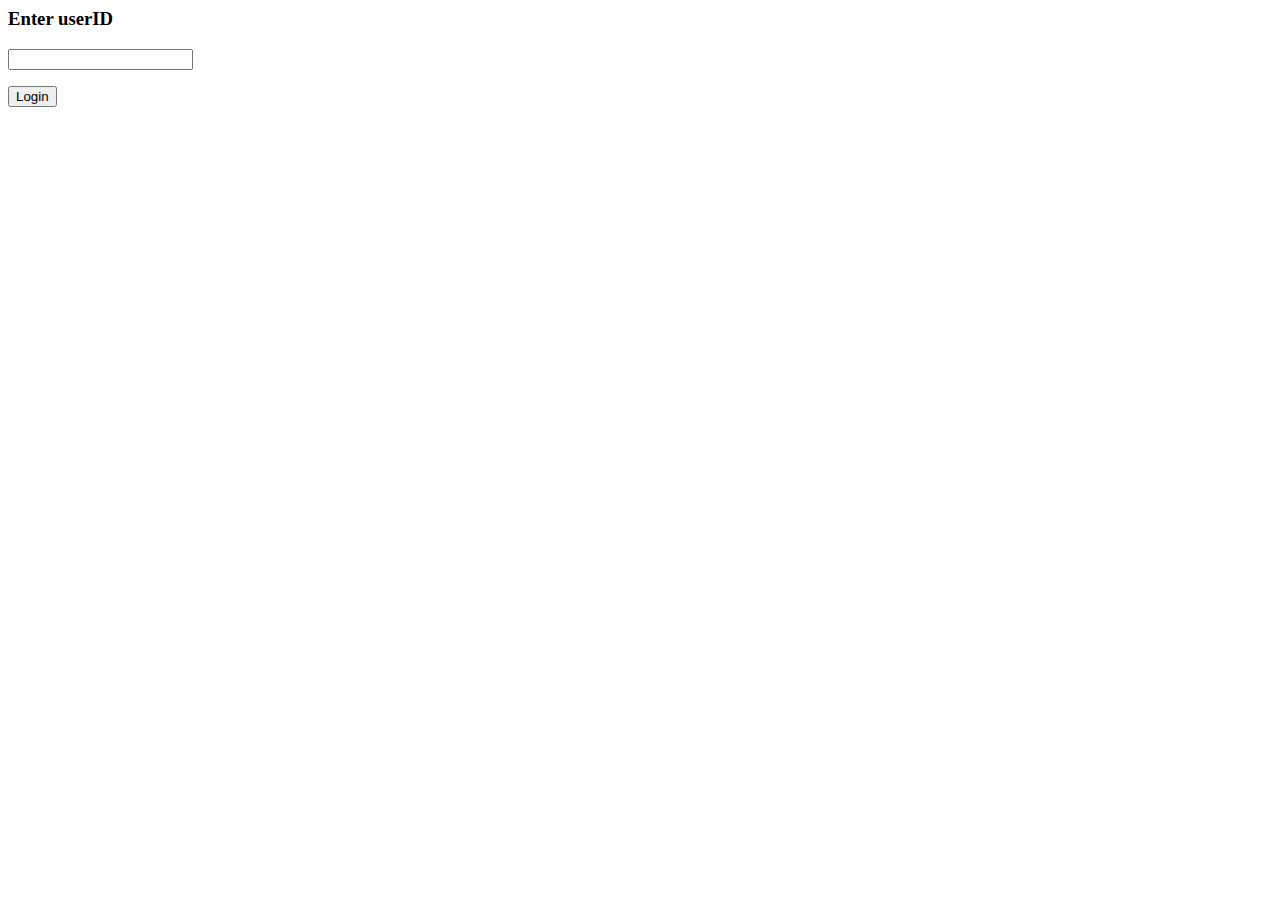
<file: practiceflask/templates/index.html>
<html>

<body>
    <form action="/setcookie" method="POST">
        <p>
        <h3>Enter userID</h3>
        </p>
        <p><input type='text' name='nm' /></p>
        <p><input type='submit' value='Login' /></p>
    </form>
</body>

</html>
</file>
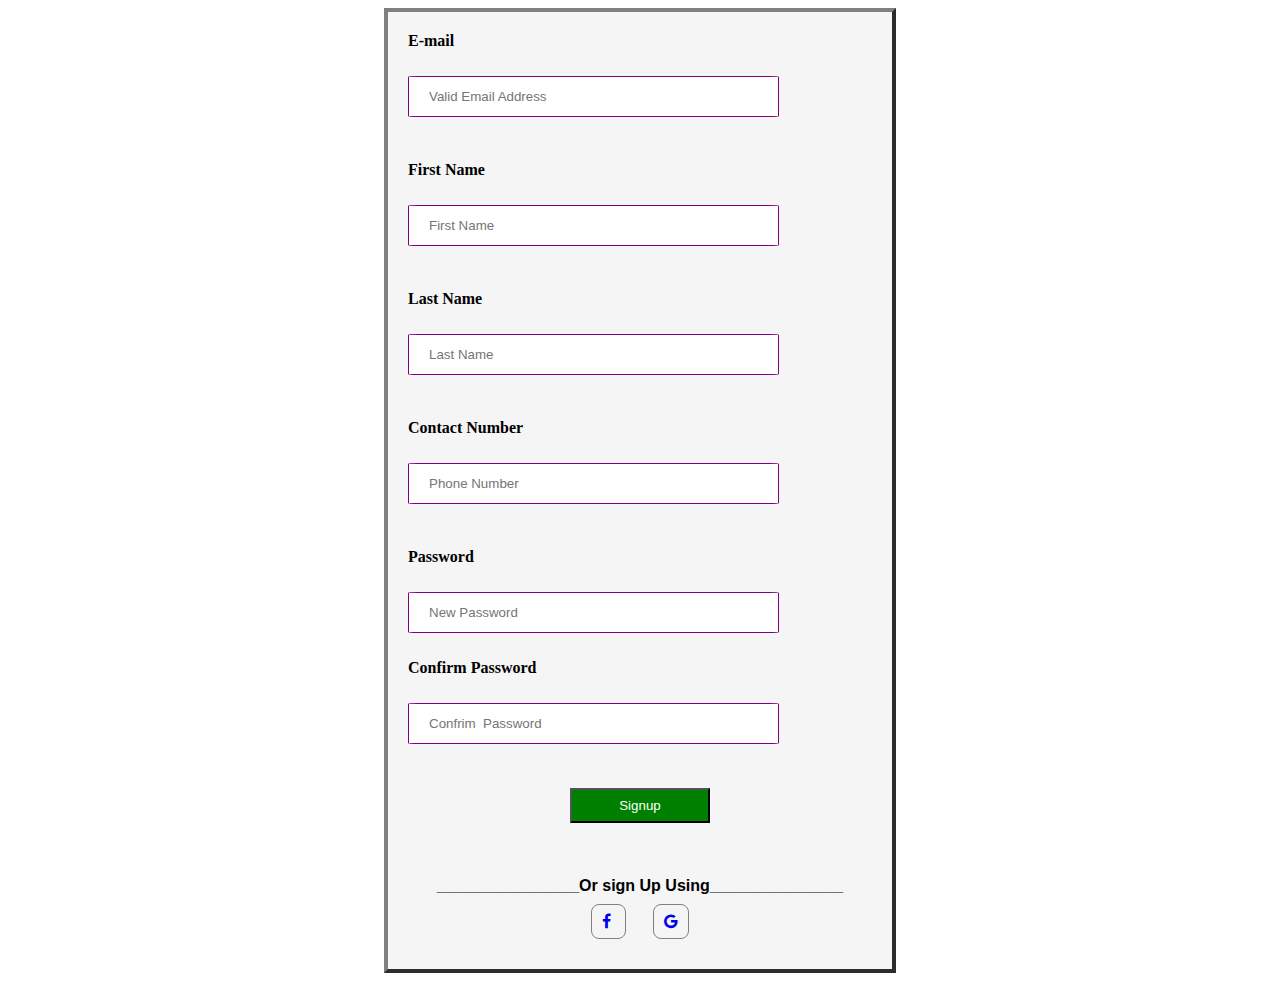
<file: templates/newregister.html>
<!DOCTYPE html>
<html>

<head>
    <Title>
        Sign up
    </Title>
    <meta charset="UTF-8">
    <meta name="viewport" content="width=device-width, initial-scale=1.0">
    <link rel="stylesheet" href="https://cdnjs.cloudflare.com/ajax/libs/font-awesome/4.7.0/css/font-awesome.min.css">
</head>
<style>
    body {
        margin-left: 30%;
        margin-right: 30%;
    }

    form {
        background-color: whitesmoke;
        border: 4px outset grey;
        padding: 20px;
        box-sizing: border-box;

    }

    label {
        font-weight: bolder;
        text-align: left;

    }

    input {
        padding: 12px 20px;
        margin: 8px 0px;
        display: inline-block;
        border: 1px solid purple;
        box-sizing: border-box;
        width: 80%;
        border-radius: 2.5%;
    }

    .btncont {
        text-align: center;
    }

    .signup {
        background-color: green;
        width: 30%;
        font-family: 'Lucida Sans', 'Lucida Sans Regular', 'Lucida Grande', 'Lucida Sans Unicode', Geneva, Verdana, sans-serif;
        padding: 8px 0;
        text-align: center;
        color: white;


    }

    button:hover {
        opacity: 0.8;
    }

    .othersigncont {

        text-align: center;
    }

    a {
        text-decoration: none;
    }

    a:hover {
        background-color: tomato;
        cursor: pointer;
        text-decoration: turquoise;
        opacity: 0.8;
    }

    .othersignopt {
        padding: auto;
        margin-bottom: 2%;
        font-family: 'Segoe UI', Tahoma, Geneva, Verdana, sans-serif;
        font-weight: bold;
        color: black;
    }

    .fb,
    .google {
        padding: 8px 10px;
        margin: 3% 3%;
        border: 1px solid grey;
        border-radius: 8px;


    }

    @media only screen and (max-width:1000px) {
        body {
            margin-left: 2%;
            margin-right: 2%;
        }

        form {
            display: inline-block;
            text-align: center;

        }

        input,
        .signup {
            width: 80%;
        }



    }
</style>

<body>




    <form action="http://127.0.0.1:5000/signup" method="post">
        <div class="mailcont">
            <label for="email">E-mail </label><br><br>
            <input type="text " placeholder="Valid Email Address" size='100' name='email'>
            

        </div>
        <br><br>
        <div class="fistnamecont">
            <label for="firstname">First Name </label>
            <br><br>
            <input type="text " placeholder="First Name  " size='100' name="fname">
            

        </div>
        <br><br>
        <div class="lastnamecont">

            <label for="email">Last Name </label>
            <br><br>
            <input type="text " placeholder="Last Name" name="lname" size='100'>
           
        </div>
        <br><br>
        <div class="contactcont">

            <label for="email">Contact Number </label>
            <br><br>
            <input type="number" placeholder="Phone Number" name="number" size='100'>
           
        </div>
        <br><br>
        <div class="pswcont">
            <label for="email">Password </label>
            <br><br>
            <input type="password" placeholder="New Password" name="psw" size='100'>
            
            <br><br>
            <label for="email">Confirm Password </label>
            <br><br>
            <input type="password" placeholder="Confrim  Password" name="cpsw" size='100'>
          
        </div>
        <br><br>
        <div class="btncont">
            <button type="submit" class="signup"> Signup</button>
            

            <br><br>
        </div>
        <br><br>
        <div class="othersigncont">
            <label for="othersign"><span class="othersignopt">
                    ________________Or sign Up Using_______________
                </span>
            </label>
            <br><br>

            <a class="fb" href="https://www.facebook.com/ " alt=" facebook sign up link " title="Signup Using FaceBook">
                <i class="fa fa-facebook"></i>
            </a>
            <a class="google" href="https://accounts.google.com/" alt=" google sign up link " title="Signup Using Google">
                <i class="fa fa-google"></i>

            </a>
            <br><br>

        </div>
    </form>
</body>

</html>
</file>
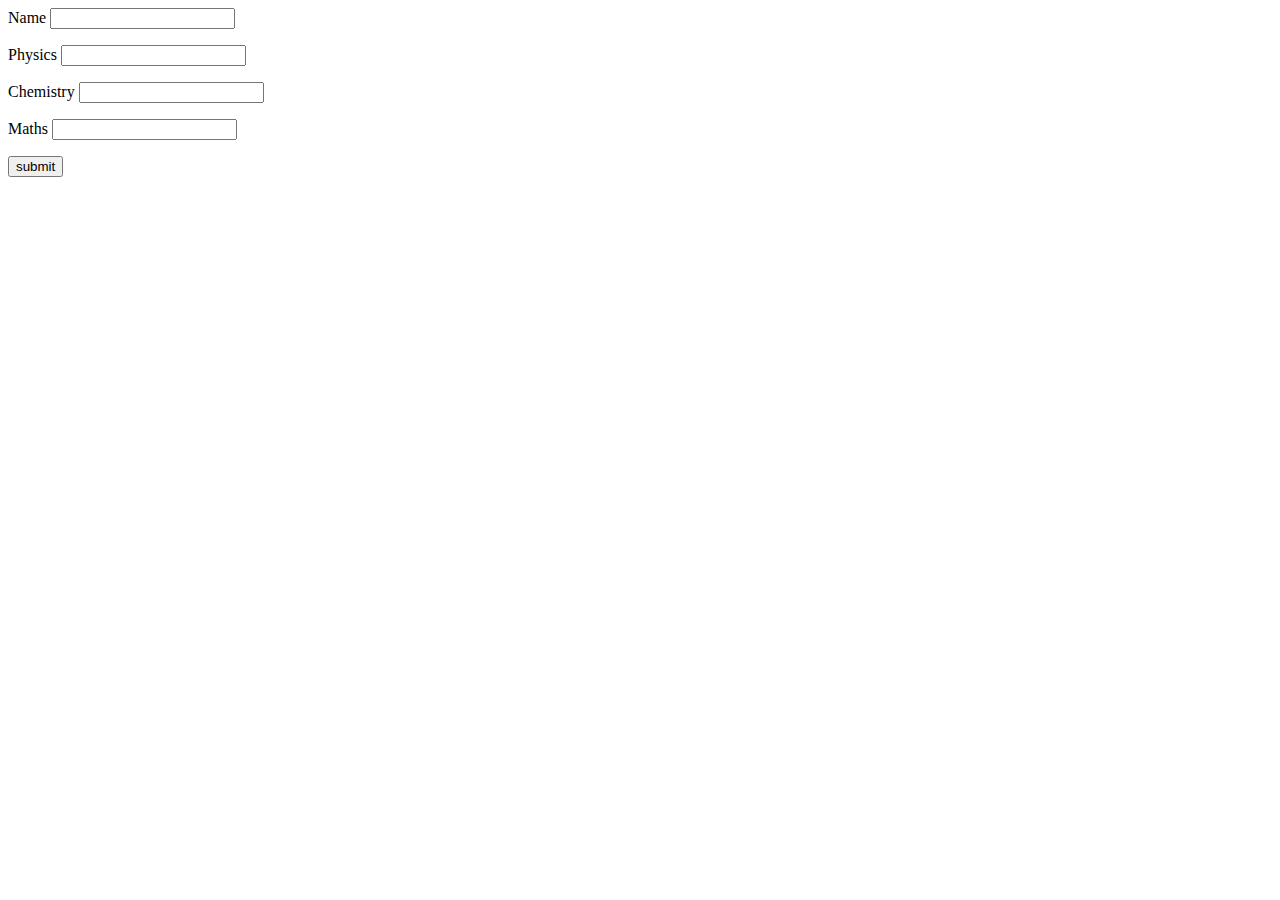
<file: practiceflask/templates/student.html>
<html>

<body>
    <form action="http://localhost:5000/result1" method="POST">
        <p>Name <input type="text" name="Name" /></p>
        <p>Physics <input type="text" name="Physics" /></p>
        <p>Chemistry <input type="text" name="chemistry" /></p>
        <p>Maths <input type="text" name="Mathematics" /></p>
        <p><input type="submit" value="submit" /></p>
    </form>
</body>

</html
</file>
